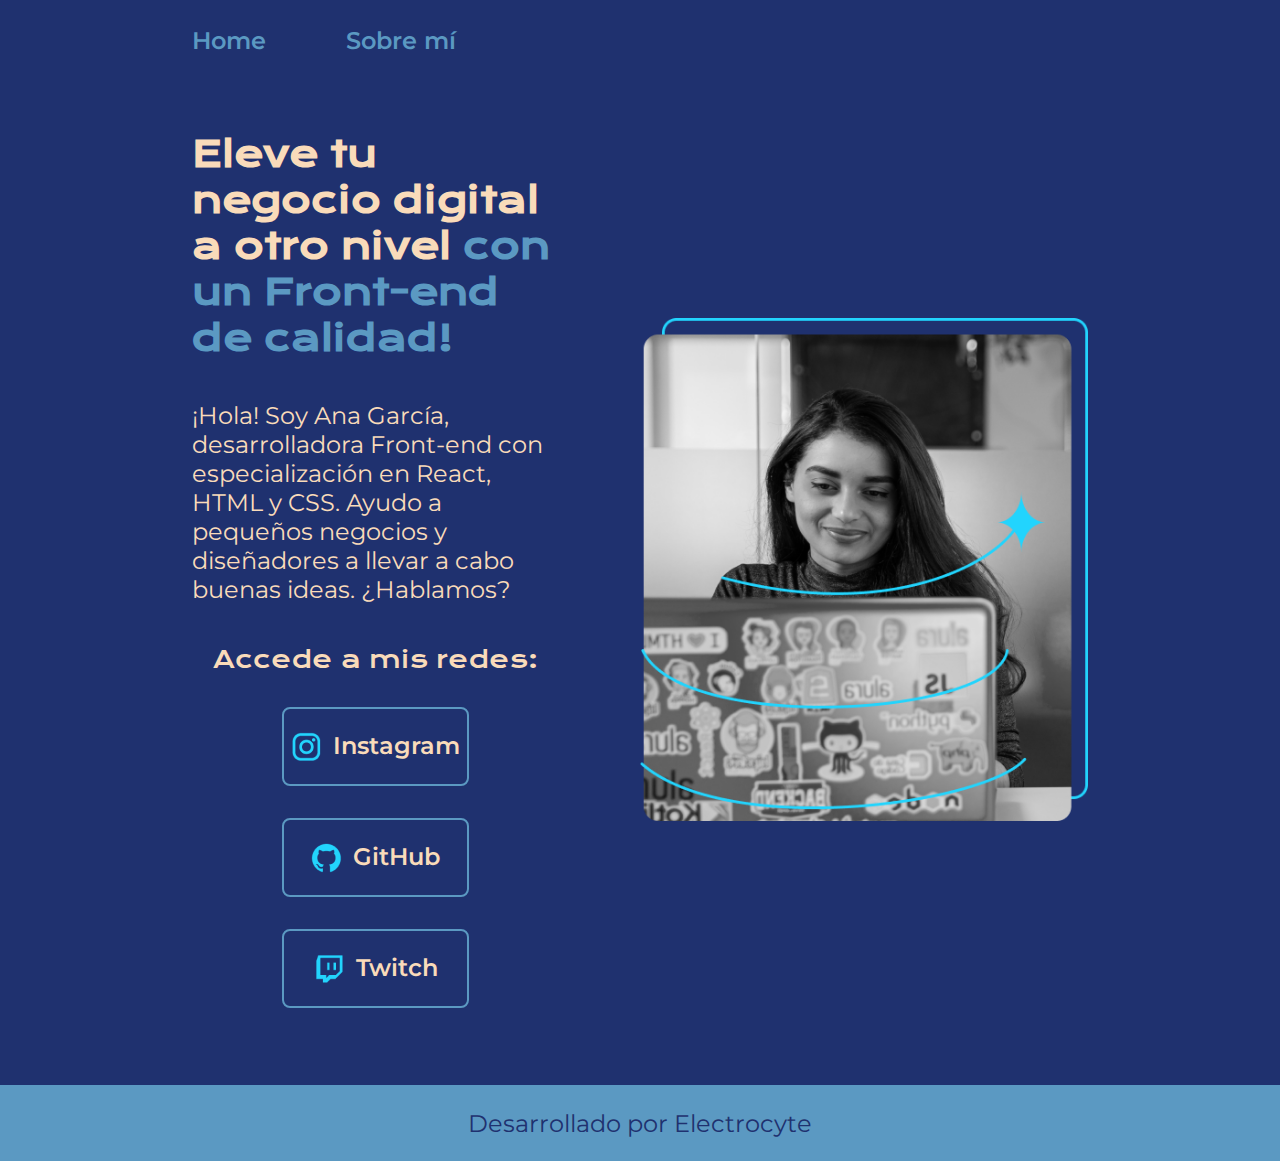
<file: index.html>
<!DOCTYPE html>
<html lang="es-mx">
<head>
    <meta charset="UTF-8"> 
    <meta http-equiv="X-UA-Compatible" content="IE=edge">
    <meta name="viewport" content="width=device-width, initial-scale=1.0">
    <title>Portafolio</title>
    <link rel="stylesheet" href="./styles/style.css">

</head>
<body>
    <header class="header">
        <nav class="header-menu">
            <a class="header-menu-link" href="index.html">Home</a>
            <a class="header-menu-link" href="about.html">Sobre mí</a>
        </nav>
    </header>
    <main class="presentacion">
        <section class="presentacion-contenido">
            <h1 class="presentacion-contenido-titulo">
                Eleve tu negocio digital a otro nivel 
                <strong class="titulo-destacado">con un Front-end de calidad!
                </strong></h1>
                <p class="presentacion-contenido-parrafo">¡Hola! Soy Ana García, desarrolladora Front-end con
                    especialización en React, HTML y CSS. Ayudo a pequeños
                    negocios y diseñadores a llevar a cabo buenas ideas.
                    ¿Hablamos?

                </p>
                <div class="presentacion-enlaces">
                    <h2 class="presentacion-enlaces-subtitulo">Accede a mis redes:</h2>
                    <a class="presentacion-enlaces-link" href="https://instagram.com/">
                        <img src=".\assets\instagram.png" alt="icono red social instagram">
                        Instagram</a>
                    <a class="presentacion-enlaces-link" href="https://github.com/">   
                        <img src=".\assets\github.png" alt="icono red social github">
                        GitHub</a>
                    <a class="presentacion-enlaces-link" href="https://twitch.tv/">
                        <img src=".\assets\twitch.png" alt="icono red social twitch">
                        Twitch</a>
                </div>        
        </section>
            <img class="presentacion-imagen" src=".\assets\ana.png" alt="Foto de Ana García desarrolando un proyecto">
    </main>
    <footer class="footer">
        <p>
            Desarrollado por Electrocyte
        </p>
    </footer>
</body>
</html>
</file>
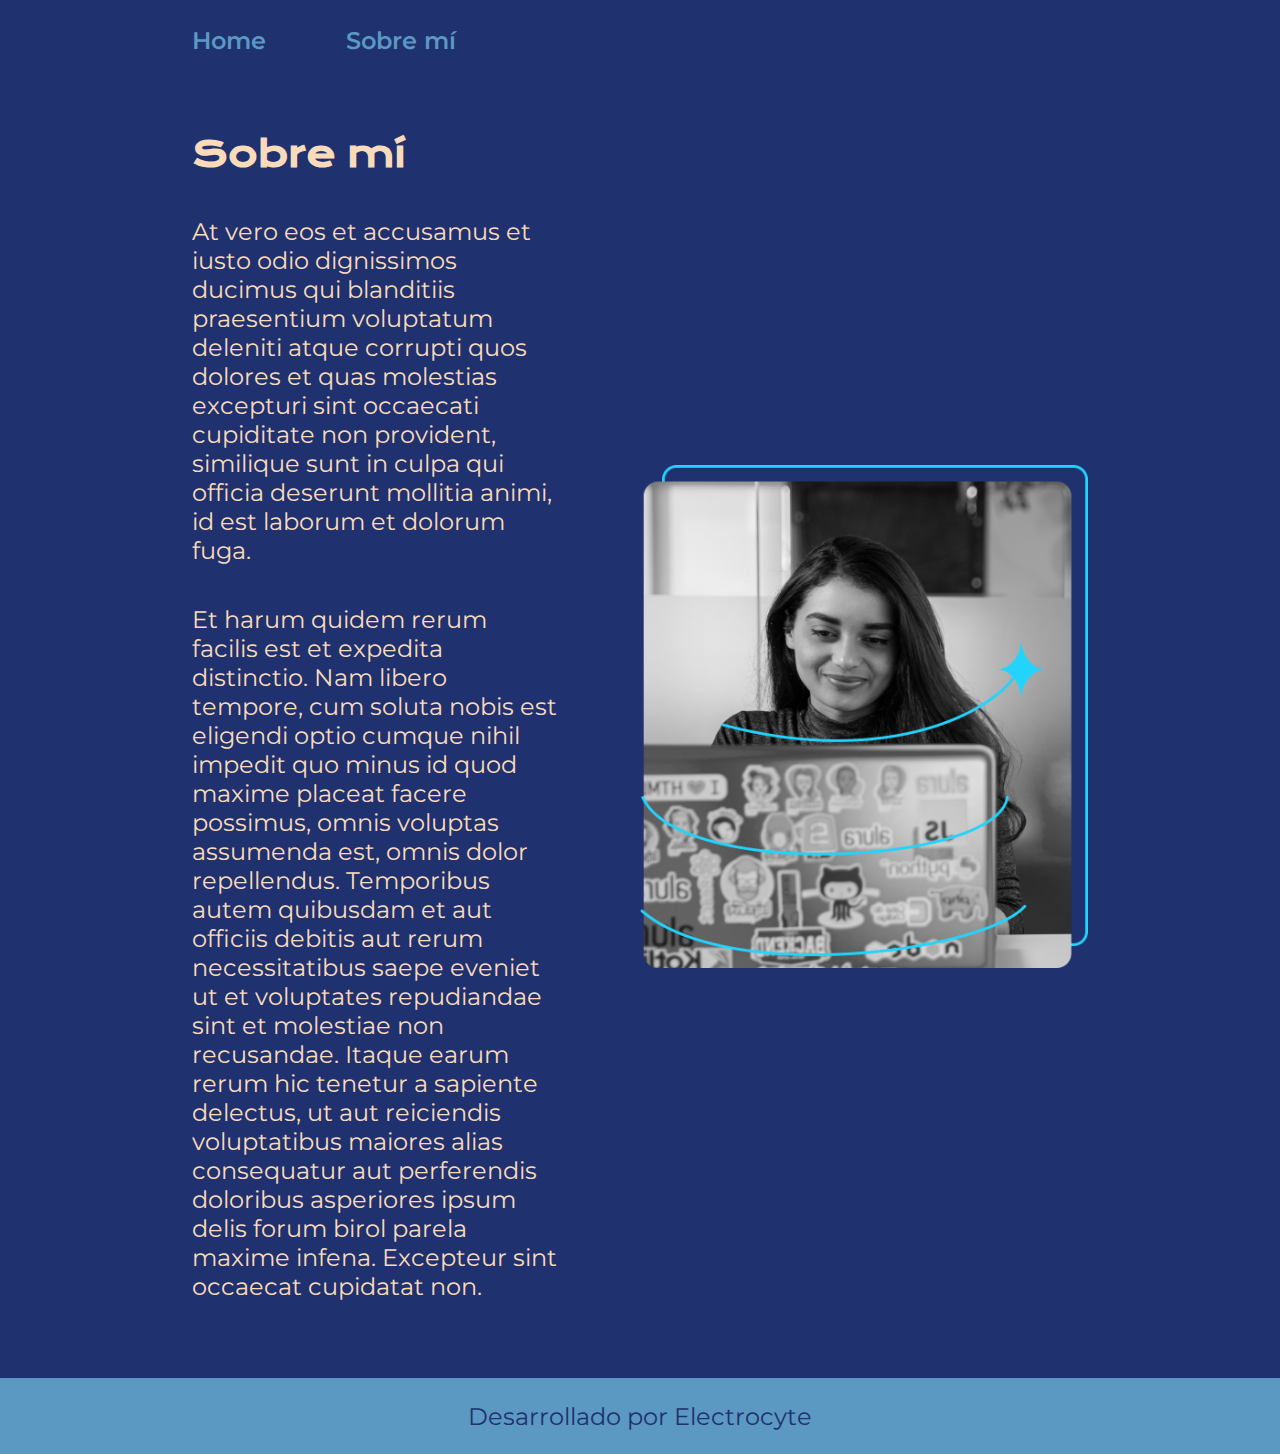
<file: about.html>
<!DOCTYPE html> 
<html lang="es-mx">
<head>
    <meta charset="UTF-8">
    <meta name="viewport" content="width=device-width, initial-scale=1.0">
    <title> Sobre mí</title>
    <link rel="stylesheet" href="./styles/style.css">
</head>
<body>
    <header class="header">
        <nav class="header-menu">
            <a class="header-menu-link" href="index.html">Home</a>
            <a class="header-menu-link" href="about.html">Sobre mí</a>
        </nav>
    </header>
    <main class="presentacion">
        <section class="presentacion-contenido">
            <h1 class="presentacion-contenido-titulo">Sobre mí </h1>
            <p class="presentacion-contenido-parrafo">
            At vero eos et accusamus et iusto odio 
            dignissimos ducimus qui blanditiis 
            praesentium voluptatum deleniti atque 
            corrupti quos dolores et quas molestias
            excepturi sint occaecati cupiditate non
            provident, similique sunt in culpa qui officia
            deserunt mollitia animi, id est laborum et
            dolorum fuga.</p>
            <p class="presentacion-contenido-parrafo">
            Et harum quidem rerum facilis est et expedita
            distinctio. Nam libero tempore, cum soluta
            nobis est eligendi optio cumque nihil impedit
            quo minus id quod maxime placeat facere
            possimus, omnis voluptas assumenda est,
            omnis dolor repellendus. Temporibus autem
            quibusdam et aut officiis debitis aut rerum
            necessitatibus saepe eveniet ut et voluptates
            repudiandae sint et molestiae non recusandae.
            Itaque earum rerum hic tenetur a sapiente
            delectus, ut aut reiciendis voluptatibus maiores
            alias consequatur aut perferendis doloribus
            asperiores ipsum delis forum birol parela
            maxime infena. Excepteur sint occaecat
            cupidatat non.</p>

        </section>
        <img class="presentacion-imagen" src=".\assets\ana.png" alt="Foto de Ana García desarrolando un proyecto">
    </main>
    <footer class="footer">
        <p>
            Desarrollado por Electrocyte
        </p>
    </footer>
</body>
</html>
</file>
<file: styles/style.css>
@import url('https://fonts.googleapis.com/css2?family=Krona+One&family=Montserrat:ital,wght@0,100..900;1,100..900&display=swap');

:root{
    --color-primario: #1F316F;
    --color-secundario: #F9DBBA;
    --color-teciario: #5B99C2;
    --color-hover: #272727;

    --fuente-montserrat: "Montserrat", sans-serif;
    --fuente-krona: "Krona one", sans-serif;
}

*{
    padding: 0;
    margin: 0;
}

body{
    background-color: var(--color-primario);
    color: var(--color-secundario);
    box-sizing: border-box;
}

.header{
    padding: 2% 0% 0% 15%;
}

.header-menu{
    display: flex;
    gap: 80px;
}

.header-menu-link{
    font-size: 1.5rem;
    font-weight: 600;
    font-family: var(--fuente-montserrat);
    color: var(--color-teciario);
    text-decoration: none;
}

.presentacion{
    display: flex;
    align-items: center;
    padding: 6% 15%;   
    justify-content: space-between;
    gap: 82px;
}

.presentacion-contenido{
    width: 50%;
    display: flex;
    flex-direction: column;
    gap: 40px;
}

.presentacion-contenido-titulo{
    font-size: 2.25rem;
    font-family: var(--fuente-krona);
}

.titulo-destacado{
    color: var(--color-teciario);
}

.presentacion-contenido-parrafo{
    font-size: 1.5rem;
    font-family: var(--fuente-montserrat);
}

.presentacion-enlaces{
    display: flex;
    justify-content: space-between;
    flex-direction: column;
    align-items: center;
    gap: 32px;
}

.presentacion-enlaces-subtitulo{
    font-family: var(--fuente-krona);
    font-size: 1.5rem;
    font-weight: 400;
}

.presentacion-enlaces-link{
    width: 50%;
    text-align: center;
    padding: 21.5px 0;
    border-radius: 8px;
    font-family: var(--fuente-montserrat);
    font-size: 1.5rem;
    font-weight: 600;
    text-decoration: none;
    color: var(--color-secundario);
    border: 2px solid var(--color-teciario);
    display: flex;
    justify-content: center;
    gap: 10px;
}

.presentacion-enlaces-link:hover{
    background-color: var(--color-hover);
}

.presentacion-imagen{
    width: 50%;
}

.footer{
    background-color: var(--color-teciario);
    padding: 23.64px;
    color: var(--color-primario);
    text-align: center;
    font-family: var(--fuente-montserrat);
    font-size: 1.5rem;
    font-weight: 400;  
}

@media(max-width: 1200px){
    .header{
        padding: 10%;
    }
    .header-menu{
        justify-content: center;
    }
    .presentacion{
        flex-direction: column-reverse;
        padding: 5%;
    }
    .presentacion-contenido{
        width: auto;
    }
}
</file>
